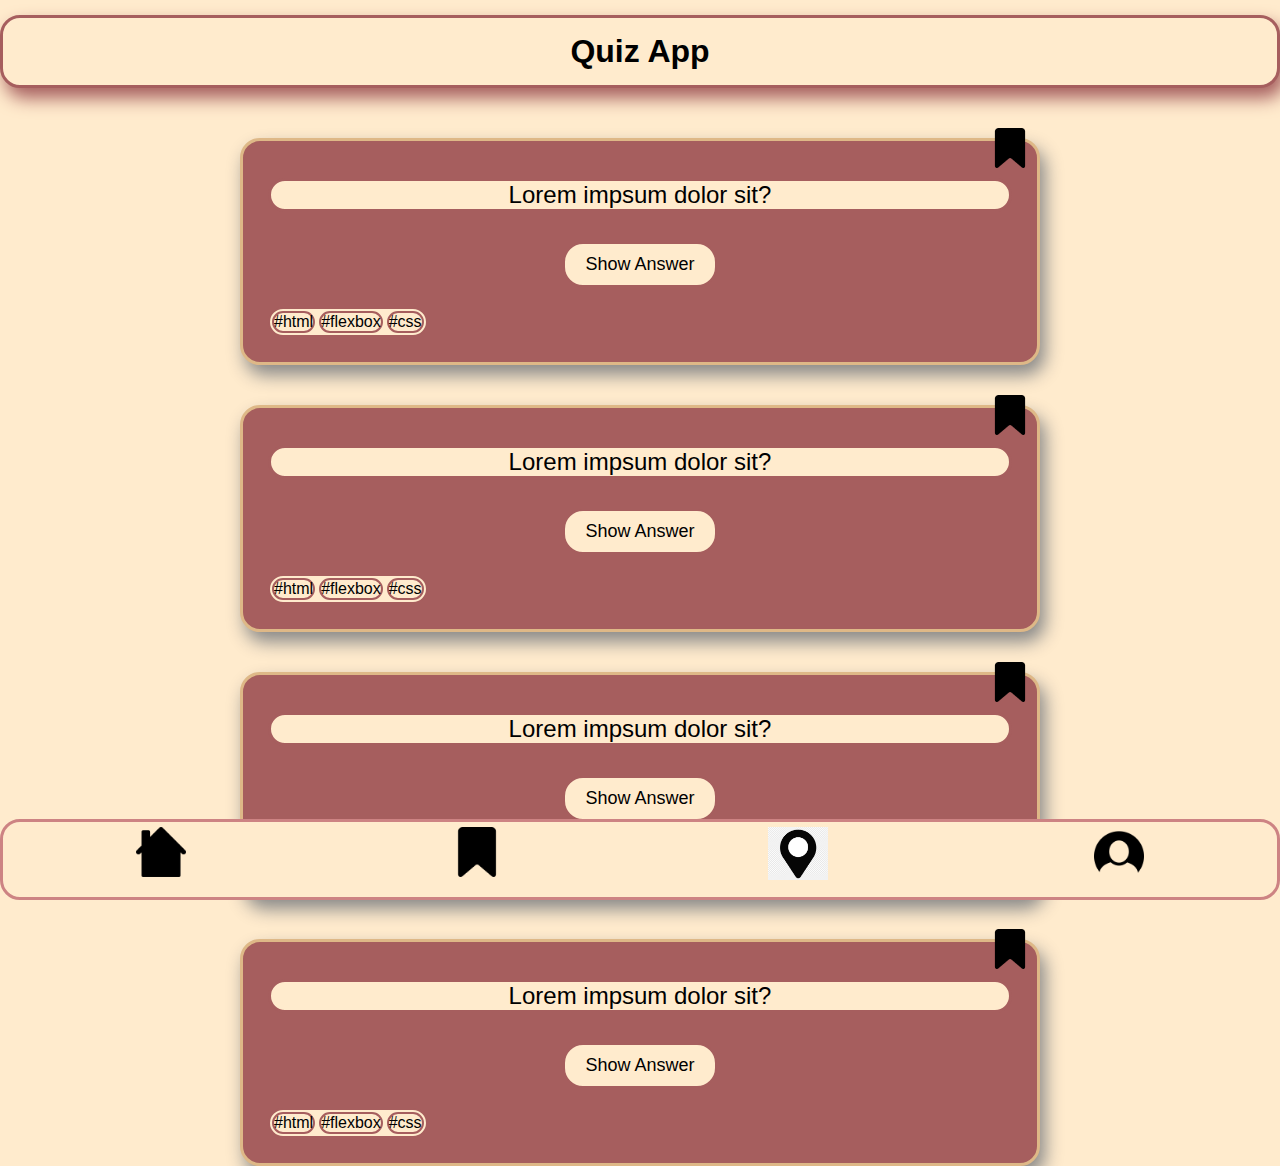
<file: index.html>
<!DOCTYPE html>
<html lang="en">
  <head>
    <meta charset="UTF-8" />
    <meta http-equiv="X-UA-Compatible" content="IE=edge" />
    <meta name="viewport" content="width=device-width, initial-scale=1.0" />
    <link rel="stylesheet" href="styles.css" />
    <link href="/icons/questionmark.png" rel="icon" />
    <title>Quiz App</title>
  </head>
  <body>
    <h1>Quiz App</h1>
    <main>
      <div class="container">
        <p
          class="bookmark-tag"
          id="question1Bookmark"
          onclick="toggleBookmarkColor(this)"
        ></p>
        <p class="question">Lorem impsum dolor sit?</p>
        <button
          class="show-answer-button"
          button
          id="question1Button"
          onclick="toggleAnswer(this)"
        >
          Show Answer
        </button>
        <div class="answer-container" style="display: none">
          <p class="answer-text">answer to question 1.</p>
        </div>
        <ul class="tags">
          <p>#html</p>
          <p>#flexbox</p>
          <p>#css</p>
        </ul>
      </div>
      <div class="container">
        <p class="bookmark-tag"></p>
        <p class="question">Lorem impsum dolor sit?</p>
        <button class="show-answer-button" button id="question2Button">
          Show Answer
        </button>
        <div class="answer-container" style="display: none">
          <p class="answer-text">answer to question 2.</p>
        </div>
        <ul class="tags">
          <p>#html</p>
          <p>#flexbox</p>
          <p>#css</p>
        </ul>
      </div>
      <div class="container">
        <p class="bookmark-tag"></p>
        <p class="question">Lorem impsum dolor sit?</p>
        <button class="show-answer-button" button id="question3Button">
          Show Answer
        </button>
        <div class="answer-container" style="display: none">
          <p class="answer-text">answer to question 3.</p>
        </div>
        <ul class="tags">
          <p>#html</p>
          <p>#flexbox</p>
          <p>#css</p>
        </ul>
      </div>
      <div class="container">
        <p class="bookmark-tag"></p>
        <p class="question">Lorem impsum dolor sit?</p>
        <button class="show-answer-button" button id="question4Button">
          Show Answer
        </button>
        <div class="answer-container" style="display: none">
          <p class="answer-text">answer to question 4.</p>
        </div>
        <ul class="tags">
          <p>#html</p>
          <p>#flexbox</p>
          <p>#css</p>
        </ul>
      </div>
    </main>
    <footer>
      <a href="index.html"><p class="home-icon"></p></a>
      <a href="bookmarkpage.html"><p class="bookmark-icon"></p></a>
      <a href="form.html"><p class="gps-icon"></p></a>
      <a href="profile-index.html"><p class="profile-icon"></p></a>
    </footer>
    <script src="/all.js"></script>
  </body>
</html>
</file>
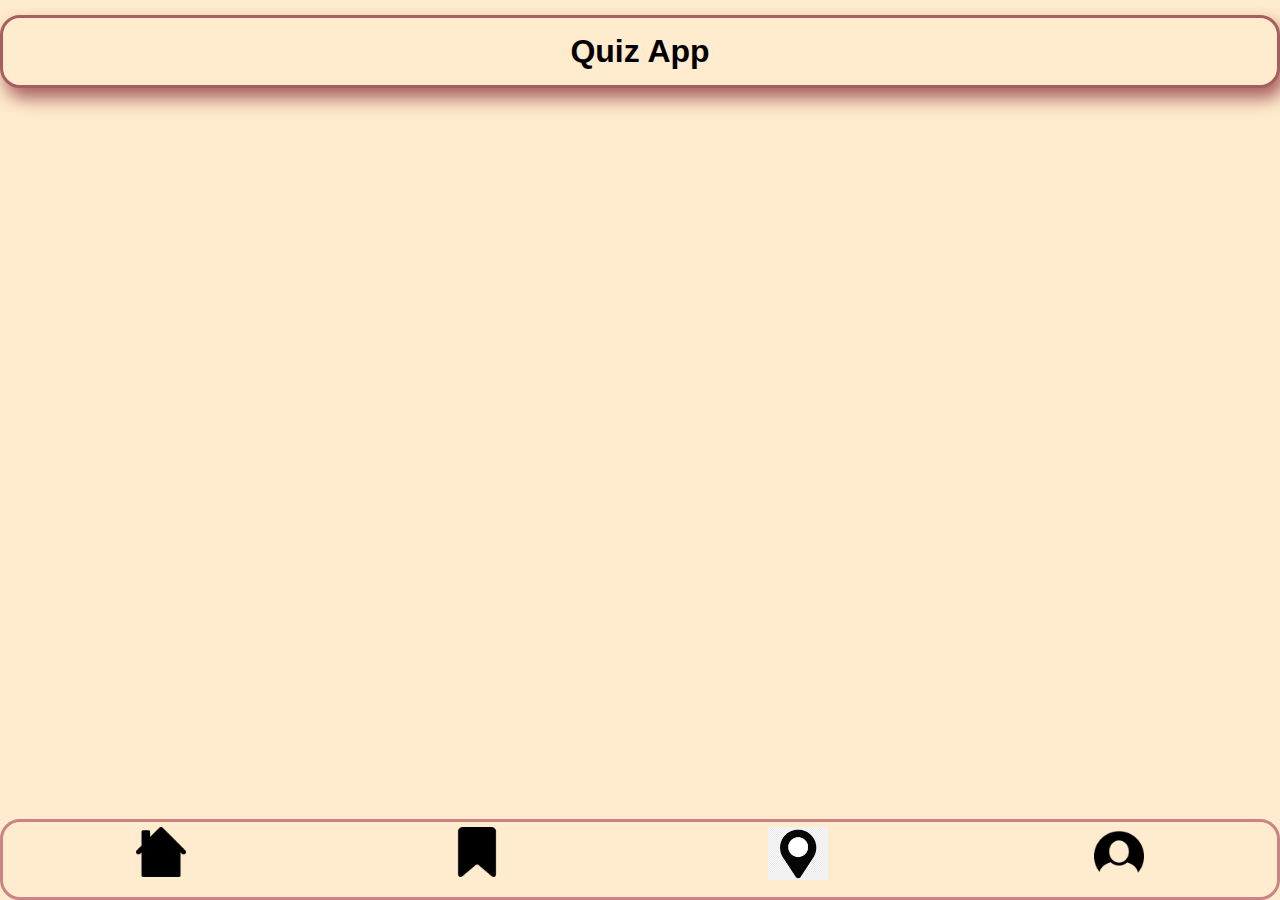
<file: bookmarkpage.html>
<!DOCTYPE html>
<html lang="en">
  <head>
    <meta charset="UTF-8" />
    <meta http-equiv="X-UA-Compatible" content="IE=edge" />
    <meta name="viewport" content="width=device-width, initial-scale=1.0" />
    <link rel="stylesheet" href="styles.css" />
    <link href="/icons/questionmark.png" rel="icon" />
    <title>Quiz App</title>
  </head>
  <body>
    <h1>Quiz App</h1>
    <main></main>
    <footer>
      <a href="index.html"><p class="home-icon"></p></a>
      <a href="bookmarkpage.html"><p class="bookmark-icon"></p></a>
      <a href="form.html"><p class="gps-icon"></p></a>
      <a href="profile-index.html"><p class="profile-icon"></p></a>
    </footer>
  </body>
</html>
</file>
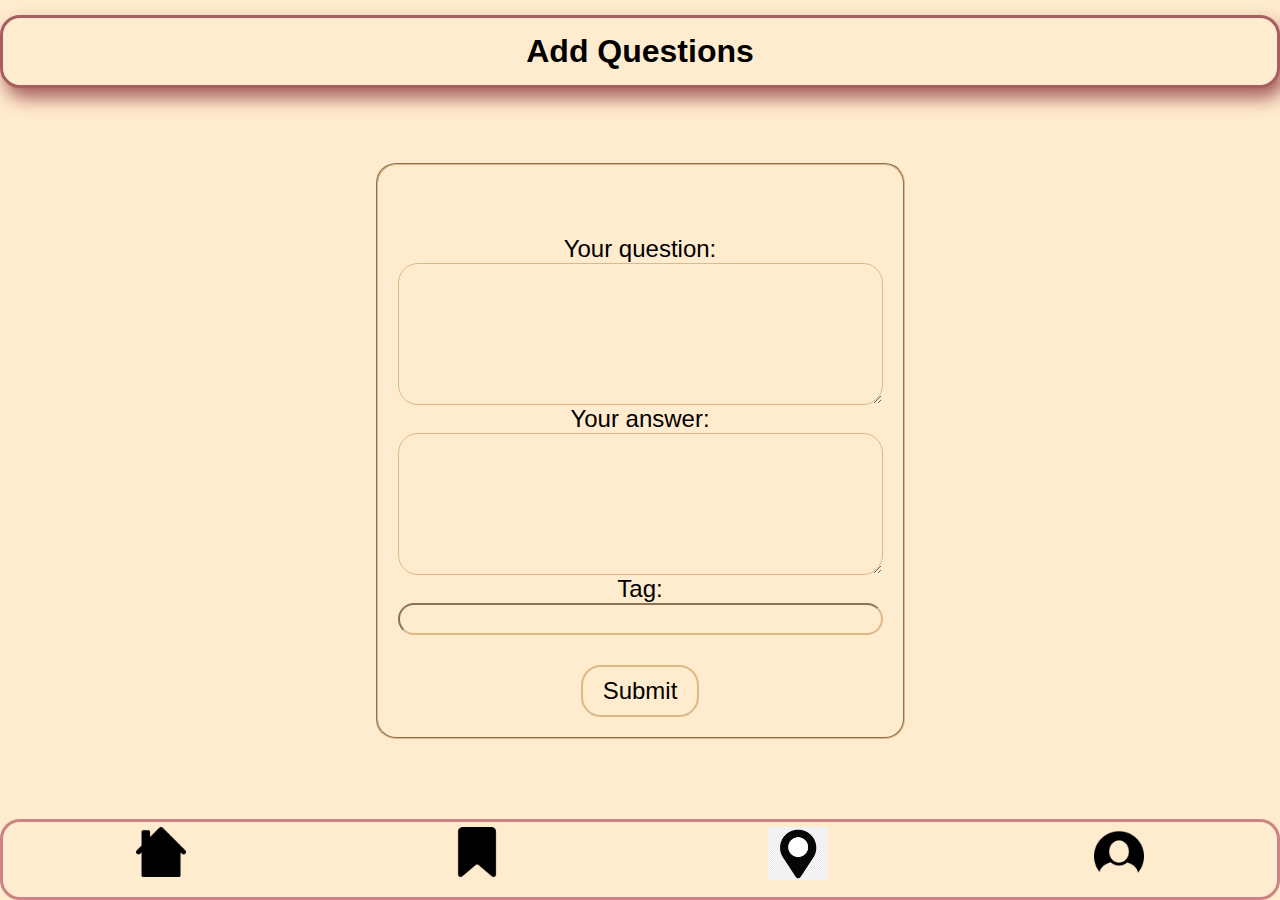
<file: form.html>
<!DOCTYPE html>
<html lang="en">
  <head>
    <meta charset="UTF-8" />
    <meta http-equiv="X-UA-Compatible" content="IE=edge" />
    <meta name="viewport" content="width=device-width, initial-scale=1.0" />
    <link rel="stylesheet" href="styles.css" />
    <title>Document</title>
    <link href="/icons/gps.png" rel="icon" />
    <title>Quiz App</title>
  </head>
  <body>
    <h1>Add Questions</h1>
    <header></header>
    <nav></nav>
    <main>
      <div>
        <form id="form" data-js="form">
          <fieldset class="fieldset">
            <div id="questionList"></div>

            <label for="yourQuestion">Your question:</label>
            <textarea
              id="yourQuestion"
              name="yourQuestion"
              maxlength="150"
              cols="35"
              rows="5"
              required
            ></textarea>
            <span class="questionCounter" id="questionCounter"></span>

            <label for="yourAnswer">Your answer:</label>
            <textarea
              id="yourAnswer"
              name="yourAnswer"
              class="textAreaForm"
              maxlength="150"
              cols="35"
              rows="5"
              required
            ></textarea>
            <span class="answerCounter" id="answerCounter"></span>

            <label for="nTag">Tag:</label>
            <input type="text" id="nTag" name="tag" class="nTag" />

            <label for="submit"></label>
            <button type="submit" name="submit" class="sButton">Submit</button>
          </fieldset>
        </form>
      </div>
    </main>

    <footer>
      <a href="index.html"><p class="home-icon"></p></a>
      <a href="bookmarkpage.html"><p class="bookmark-icon"></p></a>
      <a href="form.html"><p class="gps-icon"></p></a>
      <a href="profile-index.html"><p class="profile-icon"></p></a>
    </footer>
    <script src="/all.js"></script>
  </body>
</html>
</file>
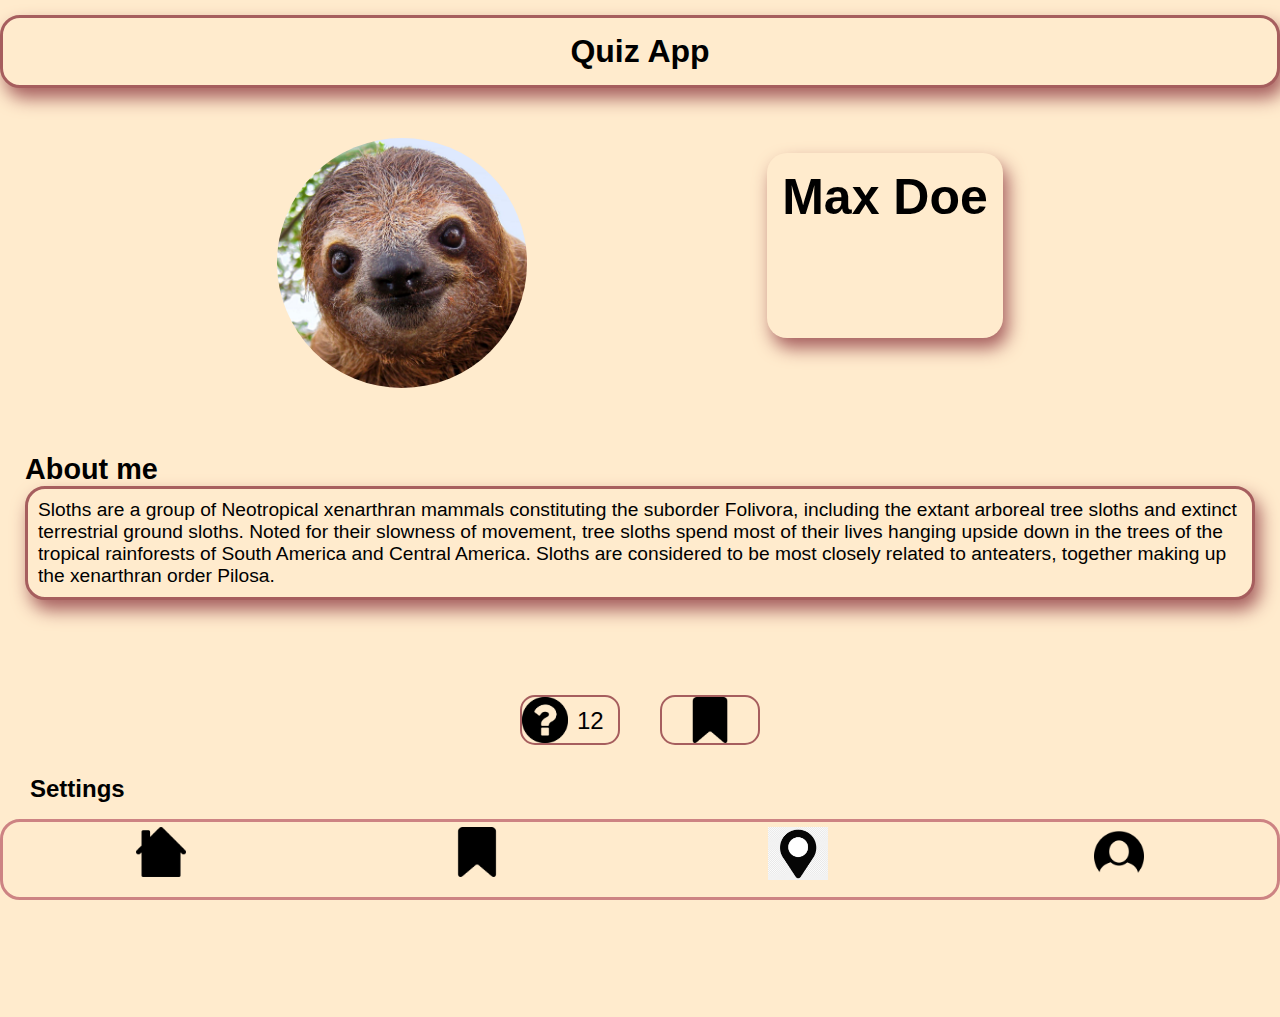
<file: profile-index.html>
<!DOCTYPE html>
<html lang="en">
  <head>
    <meta charset="UTF-8" />
    <meta http-equiv="X-UA-Compatible" content="IE=edge" />
    <meta name="viewport" content="width=device-width, initial-scale=1.0" />
    <link rel="stylesheet" href="styles.css" />
    <title>Quiz App</title>
    <link href="/icons/questionmark.png" rel="icon"/>
    </head>
  <body data-js="body">
    <h1>Quiz App</h1>
    <main id="mainSection">
      <img class="profilepic" src="/icons/profilepic.jpg" />
      <h1 class="max">Max Doe</h1>
      <div class="description">
        <h2>About me</h2>
        <p class="sloths">
          Sloths are a group of Neotropical xenarthran mammals constituting the
          suborder Folivora, including the extant arboreal tree sloths and
          extinct terrestrial ground sloths. Noted for their slowness of
          movement, tree sloths spend most of their lives hanging upside down in
          the trees of the tropical rainforests of South America and Central
          America. Sloths are considered to be most closely related to
          anteaters, together making up the xenarthran order Pilosa.
        </p>
      </div class="newicons">
      <button class="number"><p>12</p></button>
      <button class="bookmark2"></button>
    </main>
    <h2 class="settings">Settings</h2>
    <div class="dmode">
        <h2>Dark Mode</h2>
    <label class="switch">
        <input type="checkbox" id="darkModeToggle"
        data-js="dmode" class="dark-mode">
        <span class="slider round"></span>
      </label>
    </div>
    <footer>
      <a href="index.html"><p class="home-icon"></p></a>
      <a href="bookmarkpage.html"><p class="bookmark-icon"></p></a>
      <a href="form.html"><p class="gps-icon"></p></a>
      <a href="profile-index.html"><p class="profile-icon"></p></a>
    </footer>
    <script src="/all.js"></script>
  </body>
</html>
</file>
<file: styles.css>
* {
  margin: 0;
  padding: 0;
  box-sizing: border-box;
  background-color: blanchedalmond;
  font-family: "Gill Sans", "Gill Sans MT", Calibri, "Trebuchet MS", sans-serif;
}

h1 {
  display: flex;
  font-size: xx-large;
  font-family: "Gill Sans", "Gill Sans MT", Calibri, "Trebuchet MS", sans-serif;
  justify-content: center;
  border: 3px solid rgb(166, 94, 94);
  border-radius: 20px;
  padding: 15px;
  margin-bottom: 50px;
  margin-top: 15px;
  box-shadow: 5px 10px 18px rgb(166, 94, 94);
}

main {
  display: flex;
  flex-wrap: wrap;
  justify-content: center;
  gap: 40px;
}
.container {
  display: flex;
  font-size: x-large;
  font-family: "Gill Sans", "Gill Sans MT", Calibri, "Trebuchet MS", sans-serif;
  justify-content: center;
  border: 3px solid rgb(166, 94, 94);
  border-radius: 20px;
  border-color: burlywood;
  flex-direction: column;
  width: 800px;
  background-color: rgb(166, 94, 94);
  max-width: 900px;
  min-width: 350px;
  box-shadow: 5px 10px 18px #888888;
}
div {
  text-align: center;
  padding: 25px;
}
.question {
  border: 3px solid rgb(166, 94, 94);
  border-radius: 20px;
}
button {
  display: flex;
  align-self: center;
  font-size: large;
  font-family: "Gill Sans", "Gill Sans MT", Calibri, "Trebuchet MS", sans-serif;
  border-radius: 20px;
  border: 2px solid rgb(166, 94, 94);
  padding: 10px;
  padding-left: 20px;
  padding-right: 20px;
  margin-top: 30px;
}

.answer-container {
  display: flex;
  align-self: center;
  font-size: large;
  font-family: "Gill Sans", "Gill Sans MT", Calibri, "Trebuchet MS", sans-serif;
  border-radius: 20px;
  border: 2px solid rgb(166, 94, 94);
  padding: 10px;
  padding-left: 20px;
  padding-right: 20px;
  margin-top: 30px;
}

footer {
  position: fixed;
  bottom: 0;
  border: 3px solid rgb(205, 131, 131);
  border-radius: 20px;
  display: flex;
  justify-content: space-around;
  width: 100%;
  padding-top: 5px;
}
.bookmark-icon {
  background-image: url("/icons/bookmark.png");
  background-repeat: no-repeat;
  background-size: contain;
  width: 50px;
  height: 50px;
  margin-bottom: 10px;
}
.bookmark.active {
  color: purple;
}
.home-icon {
  background-image: url("/icons/home.png");
  background-repeat: no-repeat;
  background-size: contain;
  width: 50px;
  height: 50px;
  margin-bottom: 10px;
}

.gps-icon {
  background-image: url("/icons/gps.png");
  background-repeat: no-repeat;
  background-size: contain;
  background-color: transparent;
  width: 60px;
  height: 60px;
  margin-bottom: 10px;
}
.profile-icon {
  background-image: url("/icons/profile.png");
  background-repeat: no-repeat;
  background-size: contain;
  width: 50px;
  height: 50px;
  margin-bottom: 10px;
}
ul {
  display: flex;
  align-self: flex-start;
  margin-top: 20px;
  margin-bottom: 0px;
  border-radius: 20px;
}
.tags {
  display: flex;
  justify-content: flex-start;
  border: 2px solid rgb(166, 94, 94);
}
.tags p {
  flex-direction: column;
  border: 2px solid rgb(166, 94, 94);
  margin: 2px;
  font-size: medium;
  border-radius: 20px;
}

.profilepic {
  display: flex;
  align-self: flex-start;
  width: 250px;
  height: 250px;
  border-radius: 150px;
  margin-right: 200px;
}
.max {
  border: none;
  font-size: 50px;
}
.description {
  display: block;
  text-align: left;
  font-family: "Gill Sans", "Gill Sans MT", Calibri, "Trebuchet MS", sans-serif;
  font-size: larger;
}
.sloths {
  display: block;
  font-family: "Gill Sans", "Gill Sans MT", Calibri, "Trebuchet MS", sans-serif;
  border-radius: 20px;
  border: 3px solid rgb(166, 94, 94);
  padding: 10px;
  box-shadow: 5px 10px 18px rgb(166, 94, 94);
}
.newicon {
  display: flex;
  flex-direction: column;
}
.bookmark2 {
  background-image: url("/icons/bookmark.png");
  background-repeat: no-repeat;
  background-size: contain;
  background-position: center center;
  width: 100px;
  height: 50px;
  border-radius: 15px;
}
.number {
  background-image: url("/icons/questionmark.png");
  background-repeat: no-repeat;
  background-size: contain;
  background-position: left;
  text-align: right;
  width: 100px;
  height: 50px;
  border-radius: 15px;
}
.number p {
  font-size: x-large;
  margin-left: 35px;
}
.settings {
  padding: 30px;
  margin-right: 10px;
}
.dark-mode * {
  background-color: #222;
  color: white;
}

.dmode {
  display: flex;
  margin-bottom: 100px;
  gap: 20px;
}
.switch {
  position: relative;
  display: inline-block;
  width: 60px;
  height: 34px;
}

.switch input {
  opacity: 0;
  width: 0;
  height: 0;
}
.slider {
  position: absolute;
  cursor: pointer;
  top: 0;
  left: 0;
  right: 0;
  bottom: 0;
  background-color: #ccc;
  -webkit-transition: 0.4s;
  transition: 0.4s;
}

.slider:before {
  position: absolute;
  content: "";
  height: 26px;
  width: 26px;
  left: 4px;
  bottom: 4px;
  background-color: white;
  -webkit-transition: 0.4s;
  transition: 0.4s;
}

input:checked + .slider {
  background-color: #2196f3;
}

input:focus + .slider {
  box-shadow: 0 0 1px #2196f3;
}

input:checked + .slider:before {
  -webkit-transform: translateX(26px);
  -ms-transform: translateX(26px);
  transform: translateX(26px);
}

/* Rounded sliders */

.slider.round {
  border-radius: 34px;
}

.slider.round:before {
  border-radius: 50%;
}
.bookmark-tag {
  background-image: url("/icons/bookmark.png");
  background-size: contain;
  background-color: transparent;
  width: 40px;
  height: 40px;
  margin-top: -38px;
  margin-bottom: 10px;
  margin-left: 97%;
}
.bookmarked {
  filter: invert(1); /* Change the color of the bookmark */
}

fieldset {
  display: flex;
  flex-direction: column;
  font-size: x-large;
  padding: 20px;
  border-radius: 20px;
  border-color: burlywood;
}
span#questionCounter.questionCounter {
  font-size: small;
  text-align: right;
}
textarea {
  font-size: x-large;
  border-radius: 20px;
  border-color: burlywood;
}
span#answerCounter.answerCounter {
  font-size: small;
  text-align: right;
}
.sButton {
  font-size: x-large;
  border-radius: 20px;
  border-color: burlywood;
}
.nTag {
  font-size: x-large;
  border-radius: 20px;
  border-color: burlywood;
}
</file>
